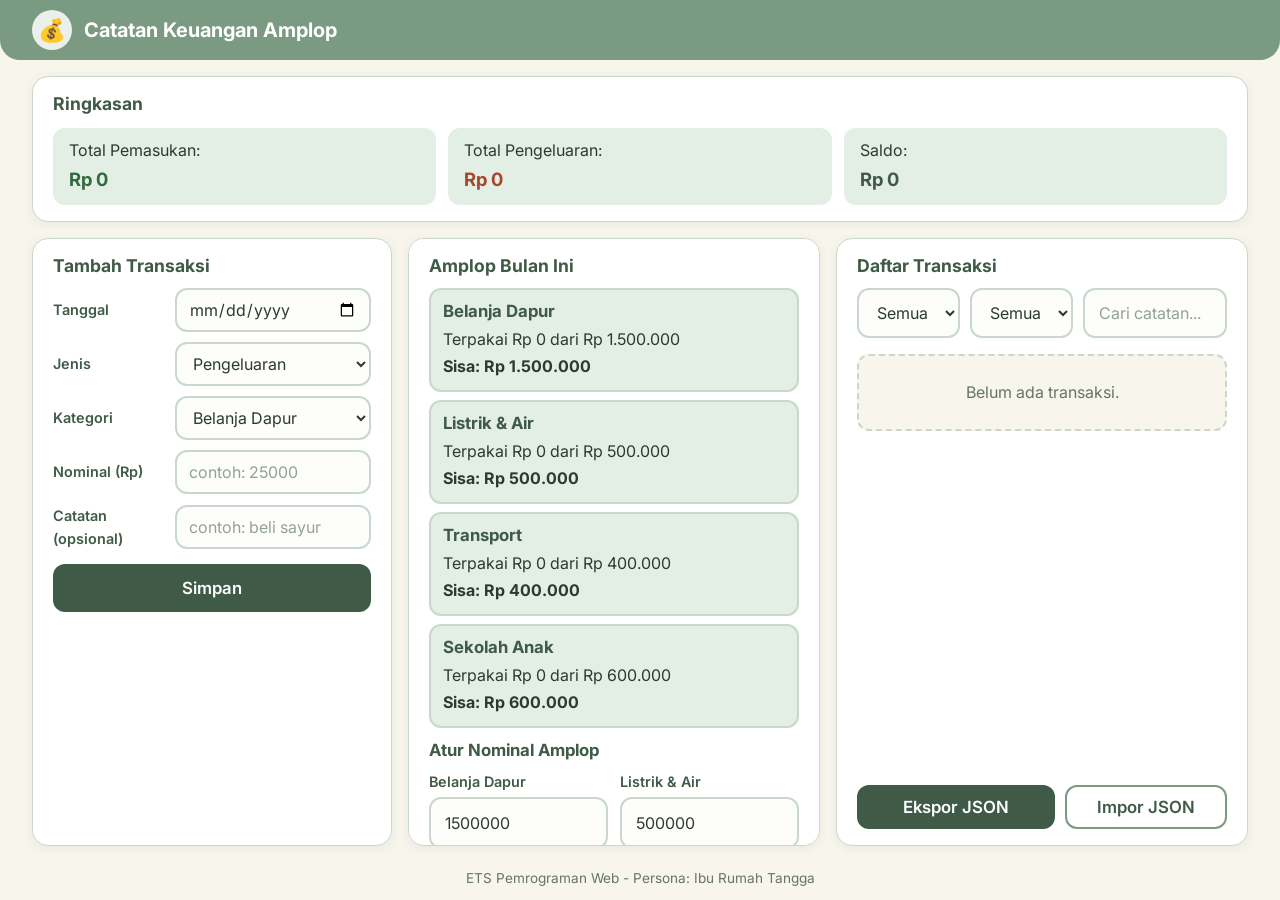
<file: index.html>
<!DOCTYPE html>
<html lang="id">
<head>
  <meta charset="UTF-8">
  <meta name="viewport" content="width=device-width, initial-scale=1.0">
  <title>Catatan Keuangan Amplop</title>

  <link rel="stylesheet" href="style.css">
</head>
<body>

  <!-- ===== HEADER: logo + judul aplikasi ===== -->
  <header>
    <span class="logo">💰</span>
    <h1>Catatan Keuangan Amplop</h1>
  </header>

  <main>

    <!-- ===== W5: RINGKASAN (diisi otomatis oleh hitungRingkasan()) ===== -->
    <section id="ringkasan">
      <h2>Ringkasan</h2>
      <p>Total Pemasukan: <strong id="total-pemasukan">Rp 0</strong></p>
      <p>Total Pengeluaran: <strong id="total-pengeluaran">Rp 0</strong></p>
      <p>Saldo: <strong id="saldo">Rp 0</strong></p>
    </section>

    <!-- ===== FITUR KHAS: AMPLOP (diisi oleh renderAmplop() dan renderPengaturanAmplop()) ===== -->
    <section id="bagian-amplop">
      <h2>Amplop Bulan Ini</h2>

      <!-- Kartu tiap amplop: jatah, terpakai, sisa, dan tanda HABIS -->
      <div id="daftar-amplop"></div>

      <!-- Kolom untuk mengatur nominal tiap amplop (dibuat oleh JavaScript) -->
      <h3>Atur Nominal Amplop</h3>
      <div id="pengaturan-amplop"></div>
      <button type="button" id="tombol-simpan-amplop">Simpan Amplop</button>
      <p id="pesan-amplop" class="pesan"></p>
    </section>

    <!-- ===== W1 + W6: FORM TAMBAH TRANSAKSI (juga dipakai untuk bonus edit) ===== -->
    <section id="bagian-form">

      <h2>Tambah Transaksi</h2>

      <form id="form-transaksi">

        <!-- Tanggal transaksi -->
        <label for="tanggal">Tanggal</label>
        <input type="date" id="tanggal">

        <!-- Jenis: pemasukan atau pengeluaran -->
        <label for="jenis">Jenis</label>
        <select id="jenis">
          <option value="pengeluaran">Pengeluaran</option>
          <option value="pemasukan">Pemasukan</option>
        </select>

        <!-- Kategori: pilihan tetap. Empat nama pertama sama dengan nama amplop -->
        <label for="kategori">Kategori</label>
        <select id="kategori">
          <option value="Belanja Dapur">Belanja Dapur</option>
          <option value="Listrik & Air">Listrik &amp; Air</option>
          <option value="Transport">Transport</option>
          <option value="Sekolah Anak">Sekolah Anak</option>
          <option value="Lainnya">Lainnya</option>
          <option value="Uang Belanja">Uang Belanja</option>
        </select>

        <!-- Nominal: angka -->
        <label for="nominal">Nominal (Rp)</label>
        <input type="number" id="nominal" placeholder="contoh: 25000">

        <!-- Catatan: boleh dikosongkan -->
        <label for="catatan">Catatan (opsional)</label>
        <input type="text" id="catatan" placeholder="contoh: beli sayur">

        <!-- W6: pesan error tampil di sini -->
        <p id="pesan-error" class="error"></p>

        <button type="submit" id="tombol-simpan">Simpan</button>
        <!-- Tombol Batal hanya muncul saat mengedit transaksi -->
        <button type="button" id="tombol-batal" class="tombol-batal" hidden>Batal</button>
      </form>
    </section>

    <!-- ===== W2 + W3: DAFTAR TRANSAKSI ===== -->
    <section id="bagian-daftar">
      <h2>Daftar Transaksi</h2>

      <!-- BONUS filter dan pencarian -->
      <div class="filter">
        <select id="filter-jenis">
          <option value="semua">Semua jenis</option>
          <option value="pemasukan">Pemasukan</option>
          <option value="pengeluaran">Pengeluaran</option>
        </select>
        <select id="filter-kategori">
          <option value="semua">Semua kategori</option>
          <option value="Belanja Dapur">Belanja Dapur</option>
          <option value="Listrik & Air">Listrik &amp; Air</option>
          <option value="Transport">Transport</option>
          <option value="Sekolah Anak">Sekolah Anak</option>
          <option value="Lainnya">Lainnya</option>
          <option value="Uang Belanja">Uang Belanja</option>
        </select>
        <input type="text" id="cari" placeholder="Cari catatan...">
      </div>

      <!-- Pesan kalau belum ada transaksi atau tidak ada yang cocok -->
      <p id="pesan-kosong">Belum ada transaksi.</p>

      <!-- Isi <ul> ini sengaja kosong, diisi oleh JavaScript -->
      <ul id="daftar-transaksi"></ul>

      <!-- BONUS backup: ekspor dan impor JSON -->
      <div class="backup">
        <button type="button" id="tombol-ekspor">Ekspor JSON</button>
        <label for="input-impor" class="tombol-impor">Impor JSON</label>
        <input type="file" id="input-impor" accept=".json" hidden>
      </div>
      <p id="pesan-backup" class="pesan"></p>
    </section>

  </main>

  <footer>
    <p>ETS Pemrograman Web - Persona: Ibu Rumah Tangga</p>
  </footer>

  <!-- Hubungkan ke file JavaScript. Ditaruh paling bawah supaya elemen HTML sudah ada saat JS jalan -->
  <script src="script.js"></script>
</body>
</html>
</file>
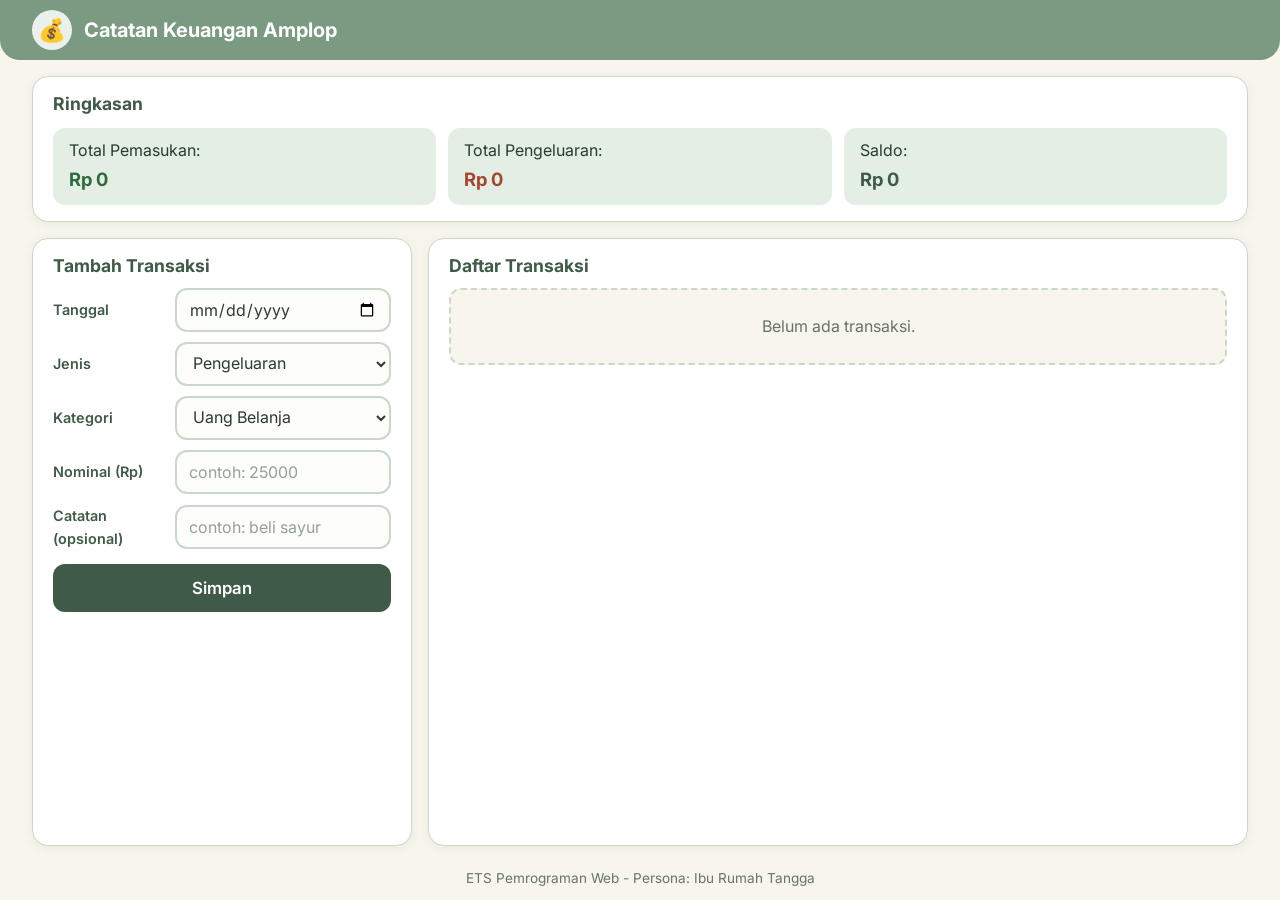
<file: Persona4/index.html>
<!DOCTYPE html>
<html lang="id">
<head>
  <meta charset="UTF-8">
  <meta name="viewport" content="width=device-width, initial-scale=1.0">
  <title>Catatan Keuangan Amplop</title>
 
  <link rel="stylesheet" href="style.css">
</head>
<body>
 
    <!-- ===== HEADER: logo + judul aplikasi ===== -->
    <header>
        <span class="logo">💰</span>
        <h1>Catatan Keuangan Amplop</h1>
    </header>

    <main>

                <!-- ===== W5: RINGKASAN (diisi otomatis oleh hitungRingkasan()) ===== -->
        <section id="ringkasan">
            <h2>Ringkasan</h2>
            <p>Total Pemasukan: <strong id="total-pemasukan">Rp 0</strong></p>
            <p>Total Pengeluaran: <strong id="total-pengeluaran">Rp 0</strong></p>
            <p>Saldo: <strong id="saldo">Rp 0</strong></p>
        </section>

        <section id="bagian-form">

        <h2>Tambah Transaksi</h2>

        <form id="form-transaksi">

             <!-- Tanggal transaksi -->
            <label for="tanggal">Tanggal</label>
            <input type="date" id="tanggal">

             <!-- Jenis: pemasukan atau pengeluaran -->
            <label for="jenis">Jenis</label>
            <select id="jenis">
                <option value="pengeluaran">Pengeluaran</option>
                <option value="pemasukan">Pemasukan</option>
            </select>

            <!-- Kategori: pilihan tetap (minimal 4) -->
            <label for="kategori">Kategori</label>

            <select id="kategori">
                <option value="Uang Belanja">Uang Belanja</option>
                <option value="Belanja Dapur">Belanja Dapur</option>
                <option value="Listrik & Air">Listrik &amp; Air</option>
                <option value="Transport">Transport</option>
                <option value="Sekolah Anak">Sekolah Anak</option>
                <option value="Lainnya">Lainnya</option>
            </select>

            <!-- Nominal: angka -->
            <label for="nominal">Nominal (Rp)</label>
            <input type="number" id="nominal" placeholder="contoh: 25000">

            <!-- Catatan: boleh dikosongkan -->
            <label for="catatan">Catatan (opsional)</label>
            <input type="text" id="catatan" placeholder="contoh: beli sayur">

            <p id="pesan-error" class="error"></p>

            <button type="submit">Simpan</button>
        </form>
        </section>

                <!-- ===== W2: DAFTAR TRANSAKSI ===== -->
        <section id="bagian-daftar">
            <h2>Daftar Transaksi</h2>

            <!-- Pesan ini tampil kalau belum ada transaksi -->
            <p id="pesan-kosong">Belum ada transaksi.</p>

            <!-- Isi <ul> ini sengaja kosong, nanti diisi oleh JavaScript -->
            <ul id="daftar-transaksi"></ul>
        </section>


    </main>

    <footer>
        <p>ETS Pemrograman Web - Persona: Ibu Rumah Tangga</p>
    </footer>

    <!-- Hubungkan ke file JavaScript. Ditaruh paling bawah supaya elemen HTML sudah ada saat JS jalan --
    <script src="script.js"></script>
</body>
</html>
</file>
<file: style.css>
/* ==========================================================
   style.css - Catatan Keuangan Amplop (persona: ibu rumah tangga)
   Tema hijau kalem, mobile-first, tombol dan input besar
   ========================================================== */

/* Font Inter dari Google Fonts, kalau gagal dimuat dipakai font bawaan perangkat */
@import url("https://fonts.googleapis.com/css2?family=Inter:wght@400;500;600;700&display=swap");

/* ---------- 1. Warna dan ukuran yang dipakai berulang ---------- */
:root {
  --latar: #f7f5ec;          /* krem lembut untuk latar halaman */
  --kartu: #ffffff;          /* putih untuk kotak isi */
  --hijau-tua: #3f5a47;      /* teks judul, tombol utama */
  --hijau-sage: #7a9a82;     /* warna tema utama */
  --hijau-mint: #e3eee4;     /* latar lembut hijau */
  --garis: #c9d8cb;          /* batas kotak dan input */
  --teks: #2c3a30;           /* teks utama (hijau sangat gelap) */
  --teks-redup: #667568;     /* teks pendukung */

  --masuk: #4f9a63;          /* pemasukan: hijau sedikit lebih terang */
  --masuk-latar: #eaf5ec;
  --masuk-teks: #2f6b3f;

  --keluar: #c8674f;         /* pengeluaran: merah bata kalem / coral */
  --keluar-latar: #fbeeea;
  --keluar-teks: #a5472f;

  --radius: 16px;
  --radius-kecil: 12px;
  --bayangan: 0 2px 10px rgba(63, 90, 71, 0.08);
}

/* ---------- 2. Pengaturan dasar ---------- */
* {
  box-sizing: border-box;
}

html {
  font-size: 17px; /* sedikit lebih besar dari standar supaya nyaman dibaca */
}

body {
  margin: 0;
  background: var(--latar);
  color: var(--teks);
  font-family: "Inter", "Roboto", "Segoe UI", system-ui, -apple-system, sans-serif;
  line-height: 1.6;
}

h1, h2, h3 {
  color: var(--hijau-tua);
  line-height: 1.3;
  margin: 0 0 16px;
}

h1 { font-size: 1.5rem; }
h2 { font-size: 1.25rem; }
h3 { font-size: 1.05rem; margin-top: 24px; }

/* ---------- 3. Header ---------- */
header {
  display: flex;
  align-items: center;
  gap: 12px;
  background: var(--hijau-sage);
  padding: 20px 16px;
  border-radius: 0 0 24px 24px;
}

header h1 {
  color: #ffffff;
  margin: 0;
}

.logo {
  display: flex;
  align-items: center;
  justify-content: center;
  width: 48px;
  height: 48px;
  font-size: 1.7rem;
  background: rgba(255, 255, 255, 0.85);
  border-radius: 50%;
  flex-shrink: 0;
}

/* ---------- 4. Susunan halaman utama ---------- */
main {
  max-width: 720px;
  margin: 0 auto;
  padding: 20px 16px 8px;
  display: flex;
  flex-direction: column;
  gap: 20px;
}

/* Setiap bagian tampil sebagai kotak putih yang membulat */
main > section {
  background: var(--kartu);
  border: 1px solid var(--garis);
  border-radius: var(--radius);
  box-shadow: var(--bayangan);
  padding: 20px 16px;
}

/* ---------- 5. Ringkasan ---------- */
/* Versi sederhana: tiga paragraf berisi label dan angka */
#ringkasan > p {
  display: flex;
  justify-content: space-between;
  align-items: center;
  gap: 12px;
  margin: 0 0 10px;
  padding: 14px 16px;
  background: var(--hijau-mint);
  border-radius: var(--radius-kecil);
}

#ringkasan > p:last-child {
  margin-bottom: 0;
}

#ringkasan strong {
  font-size: 1.15rem;
  white-space: nowrap;
}

/* Warna angka: pemasukan hijau, pengeluaran coral */
#total-pemasukan { color: var(--masuk-teks); }
#total-pengeluaran { color: var(--keluar-teks); }
#saldo { color: var(--hijau-tua); font-size: 1.3rem; }

/* Versi kartu (kalau memakai .kotak-ringkasan dan .kartu) */
.kotak-ringkasan {
  display: grid;
  gap: 10px;
}

.kartu {
  background: var(--hijau-mint);
  border-radius: var(--radius-kecil);
  padding: 14px 16px;
}

.kartu p {
  margin: 0 0 4px;
  color: var(--teks-redup);
  font-size: 0.9rem;
}

.kartu strong {
  font-size: 1.25rem;
}

/* ---------- 6. Form ---------- */
form {
  display: flex;
  flex-direction: column;
}

label {
  display: block;
  margin: 14px 0 6px;
  font-weight: 600;
  color: var(--hijau-tua);
}

label:first-of-type {
  margin-top: 0;
}

/* Input dan pilihan dibuat besar dengan batas yang jelas */
input,
select {
  width: 100%;
  min-height: 52px;
  padding: 12px 14px;
  font-family: inherit;
  font-size: 1rem; /* minimal 16px supaya HP tidak memperbesar layar otomatis */
  color: var(--teks);
  background: #fdfdfb;
  border: 2px solid var(--garis);
  border-radius: var(--radius-kecil);
}

input::placeholder {
  color: #93a196;
}

input:focus,
select:focus {
  outline: none;
  border-color: var(--hijau-sage);
  box-shadow: 0 0 0 4px rgba(122, 154, 130, 0.25);
}

/* ---------- 7. Tombol ---------- */
button {
  min-height: 52px;
  padding: 12px 20px;
  font-family: inherit;
  font-size: 1.05rem;
  font-weight: 600;
  color: #ffffff;
  background: var(--hijau-tua);
  border: none;
  border-radius: var(--radius-kecil);
  cursor: pointer;
}

button:hover {
  background: #34493b;
}

button:active {
  transform: scale(0.98);
}

button:focus-visible {
  outline: 3px solid var(--hijau-sage);
  outline-offset: 2px;
}

/* Tombol di dalam form dan di bagian amplop dibuat selebar kotak */
form button,
#tombol-simpan-amplop,
#tombol-ekspor {
  width: 100%;
  margin-top: 18px;
}

/* ---------- 8. Pesan (error dan info) ---------- */
.pesan {
  margin: 12px 0 0;
  padding: 12px 14px;
  border-radius: var(--radius-kecil);
  background: var(--hijau-mint);
  color: var(--hijau-tua);
  font-size: 0.95rem;
}

.error {
  margin: 14px 0 0;
  padding: 12px 14px;
  border-radius: var(--radius-kecil);
  background: var(--keluar-latar);
  border: 1px solid var(--keluar);
  color: var(--keluar-teks);
  font-size: 0.95rem;
}

/* Kalau pesan kosong, kotaknya disembunyikan */
.pesan:empty,
.error:empty {
  display: none;
}

/* ---------- 9. Daftar transaksi ---------- */
#pesan-kosong {
  margin: 0;
  padding: 20px 12px;
  text-align: center;
  color: var(--teks-redup);
  background: var(--latar);
  border: 2px dashed var(--garis);
  border-radius: var(--radius-kecil);
}

#daftar-transaksi {
  list-style: none;
  margin: 0;
  padding: 0;
  display: flex;
  flex-direction: column;
  gap: 12px;
}

#daftar-transaksi li {
  display: flex;
  flex-direction: column; /* di HP: teks di atas, tombol di bawah */
  gap: 12px;
  padding: 14px 14px 14px 16px;
  border-radius: var(--radius-kecil);
  border-left: 8px solid var(--garis);
  word-break: break-word;
}

/* Penanda warna: pemasukan hijau, pengeluaran coral */
#daftar-transaksi li.pemasukan {
  background: var(--masuk-latar);
  border-left-color: var(--masuk);
  color: var(--masuk-teks);
}

#daftar-transaksi li.pengeluaran {
  background: var(--keluar-latar);
  border-left-color: var(--keluar);
  color: var(--keluar-teks);
}

#daftar-transaksi li span {
  font-weight: 500;
}

/* Tombol Hapus: garis coral, tetap cukup besar untuk jari */
#daftar-transaksi li button {
  width: 100%;
  min-height: 46px;
  background: #ffffff;
  color: var(--keluar-teks);
  border: 2px solid var(--keluar);
}

#daftar-transaksi li button:hover {
  background: var(--keluar);
  color: #ffffff;
}

/* ---------- 10. Bagian amplop (fitur khas) ---------- */
#daftar-amplop {
  display: grid;
  gap: 12px;
}

/* Satu amplop. Beri class "amplop" pada tiap kartu di JavaScript */
.amplop {
  padding: 16px;
  background: var(--hijau-mint);
  border: 2px solid var(--garis);
  border-radius: var(--radius-kecil);
}

.amplop h3,
.amplop h4 {
  margin: 0 0 6px;
  font-size: 1.05rem;
  color: var(--hijau-tua);
}

.amplop p {
  margin: 2px 0;
}

/* Amplop yang sudah habis: beri class "habis" di JavaScript */
.amplop.habis {
  background: var(--keluar-latar);
  border-color: var(--keluar);
  color: var(--keluar-teks);
}

.amplop .tanda-habis,
.tanda-habis {
  display: inline-block;
  margin-top: 6px;
  padding: 4px 12px;
  font-size: 0.85rem;
  font-weight: 700;
  color: #ffffff;
  background: var(--keluar);
  border-radius: 999px;
}

/* Pengaturan nominal amplop: tiap baris berisi label dan input */
#pengaturan-amplop {
  display: grid;
  gap: 4px;
}

#pengaturan-amplop > div {
  margin-bottom: 8px;
}

/* ---------- 11. Filter dan backup (bonus) ---------- */
.filter {
  display: flex;
  flex-direction: column;
  gap: 10px;
  margin-bottom: 16px;
}

input[type="file"] {
  margin-top: 12px;
  padding: 10px;
  min-height: 0;
  background: var(--latar);
  border-style: dashed;
}

/* ---------- 12. Footer ---------- */
footer {
  text-align: center;
  padding: 20px 16px 28px;
  color: var(--teks-redup);
  font-size: 0.85rem;
}

footer p {
  margin: 0;
}

/* ---------- 13. Layar lebih lebar (tablet dan laptop) ---------- */
@media (min-width: 640px) {
  html {
    font-size: 18px;
  }

  header {
    justify-content: center;
    padding: 24px;
  }

  main > section {
    padding: 24px;
  }

  .kotak-ringkasan {
    grid-template-columns: repeat(3, 1fr);
  }

  #daftar-amplop {
    grid-template-columns: repeat(2, 1fr);
  }

  .filter {
    flex-direction: row;
  }

  /* Di layar lebar, teks dan tombol Hapus sejajar satu baris */
  #daftar-transaksi li {
    flex-direction: row;
    align-items: center;
    justify-content: space-between;
  }

  #daftar-transaksi li button {
    width: auto;
    min-width: 100px;
  }
}

/* ---------- 14. Layar sangat kecil (HP 360px) ---------- */
@media (max-width: 380px) {
  html {
    font-size: 16px;
  }

  main {
    padding: 16px 12px 8px;
  }

  main > section {
    padding: 16px 12px;
  }

  #ringkasan > p {
    flex-direction: column;
    align-items: flex-start;
    gap: 2px;
  }
}


/* ---------- 15. Desktop: semua fitur muat dalam satu layar, tanpa scroll halaman ---------- */
/* Hanya aktif di layar lebar DAN cukup tinggi. Di HP dan tablet tampilan tetap satu kolom. */
@media (min-width: 1024px) and (min-height: 640px) {

  html {
    font-size: 16px; /* sedikit lebih kecil dari mode HP supaya semuanya muat */
  }

  /* Halaman setinggi layar: header di atas, isi di tengah, footer di bawah */
  body {
    height: 100vh;
    display: flex;
    flex-direction: column;
    overflow: hidden;
  }

  /* Header dibuat ramping */
  header {
    justify-content: flex-start;
    padding: 10px 32px;
    border-radius: 0 0 20px 20px;
    flex-shrink: 0;
  }

  header h1 {
    font-size: 1.25rem;
  }

  .logo {
    width: 40px;
    height: 40px;
    font-size: 1.4rem;
  }

  /* Isi halaman dibagi jadi kolom (grid): ringkasan di baris atas, sisanya di baris bawah */
  main {
    flex: 1;
    min-height: 0;
    width: 100%;
    max-width: 1280px;
    padding: 16px 32px;
    display: grid;
    grid-template-columns: 380px 1fr;          /* kolom 1: form, kolom 2: daftar */
    grid-template-rows: auto minmax(0, 1fr);
    gap: 16px;
  }

  /* Kalau nanti ada bagian amplop: form | amplop | daftar */
  main:has(#bagian-amplop) {
    grid-template-columns: 360px 1fr 1fr;
  }

  main > section {
    min-height: 0;
    padding: 16px 20px;
  }

  main h2 {
    margin-bottom: 10px;
    font-size: 1.1rem;
  }

  /* --- Ringkasan: tiga kotak berjajar satu baris di atas --- */
  #ringkasan {
    grid-column: 1 / -1;
    display: grid;
    grid-template-columns: repeat(3, 1fr);
    gap: 12px;
  }

  #ringkasan h2 {
    grid-column: 1 / -1;
    margin: 0;
  }

  #ringkasan > p {
    flex-direction: column;
    align-items: flex-start;
    gap: 2px;
    margin: 0;
    padding: 10px 16px;
  }

  /* --- Form: label di kiri, isian di kanan, supaya lebih pendek --- */
  #bagian-form {
    grid-column: 1;
    grid-row: 2;
    overflow-y: auto;
  }

  #bagian-form form {
    display: grid;
    grid-template-columns: 110px 1fr;
    gap: 10px 12px;
    align-items: center;
  }

  #bagian-form label {
    margin: 0;
    font-size: 0.9rem;
  }

  #bagian-form input,
  #bagian-form select {
    min-height: 44px;
    padding: 8px 12px;
  }

  /* Pesan error dan tombol Simpan selebar form */
  #bagian-form .error {
    grid-column: 1 / -1;
    margin: 0;
  }

  #bagian-form form button {
    grid-column: 1 / -1;
    width: 100%;
    min-height: 48px;
    margin-top: 4px;
  }

  /* --- Amplop (muncul kalau section amplop sudah dibuat) --- */
  #bagian-amplop {
    grid-column: 2;
    grid-row: 2;
    overflow-y: auto;
  }

  #daftar-amplop {
    grid-template-columns: 1fr;
    gap: 8px;
  }

  .amplop {
    padding: 10px 14px;
  }

  /* --- Daftar transaksi: kotaknya tetap, hanya isi daftarnya yang bisa digulir --- */
  #bagian-daftar {
    grid-column: 2;
    grid-row: 2;
    display: flex;
    flex-direction: column;
  }

  main:has(#bagian-amplop) #bagian-daftar {
    grid-column: 3;
  }

  #daftar-transaksi {
    flex: 1;
    min-height: 0;
    overflow-y: auto;
    padding-right: 6px;
    gap: 8px;
    scrollbar-width: thin;
    scrollbar-color: var(--hijau-sage) transparent;
  }

  #daftar-transaksi li {
    padding: 10px 12px 10px 14px;
  }

  #daftar-transaksi li button {
    min-height: 40px;
  }

  #pesan-kosong {
    padding: 24px 12px;
  }

  /* --- Footer ramping --- */
  footer {
    flex-shrink: 0;
    padding: 6px 16px 10px;
  }
}


/* ---------- 16. Amplop, edit, filter, dan backup ---------- */

/* Kartu amplop: nama di kiri, tanda HABIS di kanan */
.amplop-atas {
  display: flex;
  justify-content: space-between;
  align-items: center;
  gap: 8px;
}

.amplop .sisa {
  font-weight: 700;
}

/* Pengaturan nominal amplop: dua kolom */
#pengaturan-amplop {
  grid-template-columns: 1fr 1fr;
  gap: 8px 12px;
}

#pengaturan-amplop > div {
  margin-bottom: 0;
}

#pengaturan-amplop label {
  margin: 0 0 4px;
  font-size: 0.9rem;
}

/* Dua tombol (Edit dan Hapus) berdampingan di tiap transaksi */
.aksi {
  display: flex;
  gap: 8px;
}

.aksi button {
  flex: 1;
}

#daftar-transaksi li button.tombol-edit {
  color: var(--hijau-tua);
  border-color: var(--hijau-sage);
}

#daftar-transaksi li button.tombol-edit:hover {
  background: var(--hijau-sage);
  color: #ffffff;
}

/* Tombol Batal saat mengedit */
.tombol-batal {
  background: #ffffff;
  color: var(--hijau-tua);
  border: 2px solid var(--hijau-sage);
}

.tombol-batal:hover {
  background: var(--hijau-mint);
}

form .tombol-batal {
  margin-top: 8px;
}

/* Filter: tiga kolom isian */
.filter {
  display: grid;
  gap: 10px;
}

@media (min-width: 640px) {
  .filter {
    grid-template-columns: 1fr 1fr 1.4fr;
  }

  #daftar-transaksi li .aksi {
    flex: none;
  }
}

/* Backup: tombol Ekspor dan Impor berdampingan */
.backup {
  display: flex;
  gap: 10px;
  margin-top: 14px;
}

.backup #tombol-ekspor {
  flex: 1;
  width: auto;
  margin-top: 0;
  min-height: 46px;
}

.tombol-impor {
  flex: 1;
  display: flex;
  align-items: center;
  justify-content: center;
  margin: 0;
  min-height: 46px;
  font-size: 1.05rem;
  font-weight: 600;
  color: var(--hijau-tua);
  background: #ffffff;
  border: 2px solid var(--hijau-sage);
  border-radius: var(--radius-kecil);
  cursor: pointer;
}

.tombol-impor:hover {
  background: var(--hijau-mint);
}

/* Desktop: rapatkan bagian-bagian baru supaya tetap muat satu layar */
@media (min-width: 1024px) and (min-height: 640px) {
  #bagian-amplop h3 {
    margin: 12px 0 8px;
  }

  #tombol-simpan-amplop {
    margin-top: 12px;
    min-height: 44px;
  }

  .amplop {
    padding: 8px 12px;
  }

  .amplop h4 {
    margin: 0;
  }

  .filter input,
  .filter select {
    min-height: 40px;
  }

  .backup {
    margin-top: 10px;
    flex-shrink: 0;
  }

  .backup #tombol-ekspor,
  .tombol-impor {
    min-height: 40px;
  }

  #daftar-transaksi li {
    flex-direction: row;
    align-items: center;
    justify-content: space-between;
  }

  #daftar-transaksi li button {
    min-height: 38px;
    min-width: 70px;
  }
}
</file>
<file: Persona4/style.css>
/* ==========================================================
   style.css - Catatan Keuangan Amplop (persona: ibu rumah tangga)
   Tema hijau kalem, mobile-first, tombol dan input besar
   ========================================================== */

/* Font Inter dari Google Fonts, kalau gagal dimuat dipakai font bawaan perangkat */
@import url("https://fonts.googleapis.com/css2?family=Inter:wght@400;500;600;700&display=swap");

/* ---------- 1. Warna dan ukuran yang dipakai berulang ---------- */
:root {
  --latar: #f7f5ec;          /* krem lembut untuk latar halaman */
  --kartu: #ffffff;          /* putih untuk kotak isi */
  --hijau-tua: #3f5a47;      /* teks judul, tombol utama */
  --hijau-sage: #7a9a82;     /* warna tema utama */
  --hijau-mint: #e3eee4;     /* latar lembut hijau */
  --garis: #c9d8cb;          /* batas kotak dan input */
  --teks: #2c3a30;           /* teks utama (hijau sangat gelap) */
  --teks-redup: #667568;     /* teks pendukung */

  --masuk: #4f9a63;          /* pemasukan: hijau sedikit lebih terang */
  --masuk-latar: #eaf5ec;
  --masuk-teks: #2f6b3f;

  --keluar: #c8674f;         /* pengeluaran: merah bata kalem / coral */
  --keluar-latar: #fbeeea;
  --keluar-teks: #a5472f;

  --radius: 16px;
  --radius-kecil: 12px;
  --bayangan: 0 2px 10px rgba(63, 90, 71, 0.08);
}

/* ---------- 2. Pengaturan dasar ---------- */
* {
  box-sizing: border-box;
}

html {
  font-size: 17px; /* sedikit lebih besar dari standar supaya nyaman dibaca */
}

body {
  margin: 0;
  background: var(--latar);
  color: var(--teks);
  font-family: "Inter", "Roboto", "Segoe UI", system-ui, -apple-system, sans-serif;
  line-height: 1.6;
}

h1, h2, h3 {
  color: var(--hijau-tua);
  line-height: 1.3;
  margin: 0 0 16px;
}

h1 { font-size: 1.5rem; }
h2 { font-size: 1.25rem; }
h3 { font-size: 1.05rem; margin-top: 24px; }

/* ---------- 3. Header ---------- */
header {
  display: flex;
  align-items: center;
  gap: 12px;
  background: var(--hijau-sage);
  padding: 20px 16px;
  border-radius: 0 0 24px 24px;
}

header h1 {
  color: #ffffff;
  margin: 0;
}

.logo {
  display: flex;
  align-items: center;
  justify-content: center;
  width: 48px;
  height: 48px;
  font-size: 1.7rem;
  background: rgba(255, 255, 255, 0.85);
  border-radius: 50%;
  flex-shrink: 0;
}

/* ---------- 4. Susunan halaman utama ---------- */
main {
  max-width: 720px;
  margin: 0 auto;
  padding: 20px 16px 8px;
  display: flex;
  flex-direction: column;
  gap: 20px;
}

/* Setiap bagian tampil sebagai kotak putih yang membulat */
main > section {
  background: var(--kartu);
  border: 1px solid var(--garis);
  border-radius: var(--radius);
  box-shadow: var(--bayangan);
  padding: 20px 16px;
}

/* ---------- 5. Ringkasan ---------- */
/* Versi sederhana: tiga paragraf berisi label dan angka */
#ringkasan > p {
  display: flex;
  justify-content: space-between;
  align-items: center;
  gap: 12px;
  margin: 0 0 10px;
  padding: 14px 16px;
  background: var(--hijau-mint);
  border-radius: var(--radius-kecil);
}

#ringkasan > p:last-child {
  margin-bottom: 0;
}

#ringkasan strong {
  font-size: 1.15rem;
  white-space: nowrap;
}

/* Warna angka: pemasukan hijau, pengeluaran coral */
#total-pemasukan { color: var(--masuk-teks); }
#total-pengeluaran { color: var(--keluar-teks); }
#saldo { color: var(--hijau-tua); font-size: 1.3rem; }

/* Versi kartu (kalau memakai .kotak-ringkasan dan .kartu) */
.kotak-ringkasan {
  display: grid;
  gap: 10px;
}

.kartu {
  background: var(--hijau-mint);
  border-radius: var(--radius-kecil);
  padding: 14px 16px;
}

.kartu p {
  margin: 0 0 4px;
  color: var(--teks-redup);
  font-size: 0.9rem;
}

.kartu strong {
  font-size: 1.25rem;
}

/* ---------- 6. Form ---------- */
form {
  display: flex;
  flex-direction: column;
}

label {
  display: block;
  margin: 14px 0 6px;
  font-weight: 600;
  color: var(--hijau-tua);
}

label:first-of-type {
  margin-top: 0;
}

/* Input dan pilihan dibuat besar dengan batas yang jelas */
input,
select {
  width: 100%;
  min-height: 52px;
  padding: 12px 14px;
  font-family: inherit;
  font-size: 1rem; /* minimal 16px supaya HP tidak memperbesar layar otomatis */
  color: var(--teks);
  background: #fdfdfb;
  border: 2px solid var(--garis);
  border-radius: var(--radius-kecil);
}

input::placeholder {
  color: #93a196;
}

input:focus,
select:focus {
  outline: none;
  border-color: var(--hijau-sage);
  box-shadow: 0 0 0 4px rgba(122, 154, 130, 0.25);
}

/* ---------- 7. Tombol ---------- */
button {
  min-height: 52px;
  padding: 12px 20px;
  font-family: inherit;
  font-size: 1.05rem;
  font-weight: 600;
  color: #ffffff;
  background: var(--hijau-tua);
  border: none;
  border-radius: var(--radius-kecil);
  cursor: pointer;
}

button:hover {
  background: #34493b;
}

button:active {
  transform: scale(0.98);
}

button:focus-visible {
  outline: 3px solid var(--hijau-sage);
  outline-offset: 2px;
}

/* Tombol di dalam form dan di bagian amplop dibuat selebar kotak */
form button,
#tombol-simpan-amplop,
#tombol-ekspor {
  width: 100%;
  margin-top: 18px;
}

/* ---------- 8. Pesan (error dan info) ---------- */
.pesan {
  margin: 12px 0 0;
  padding: 12px 14px;
  border-radius: var(--radius-kecil);
  background: var(--hijau-mint);
  color: var(--hijau-tua);
  font-size: 0.95rem;
}

.error {
  margin: 14px 0 0;
  padding: 12px 14px;
  border-radius: var(--radius-kecil);
  background: var(--keluar-latar);
  border: 1px solid var(--keluar);
  color: var(--keluar-teks);
  font-size: 0.95rem;
}

/* Kalau pesan kosong, kotaknya disembunyikan */
.pesan:empty,
.error:empty {
  display: none;
}

/* ---------- 9. Daftar transaksi ---------- */
#pesan-kosong {
  margin: 0;
  padding: 20px 12px;
  text-align: center;
  color: var(--teks-redup);
  background: var(--latar);
  border: 2px dashed var(--garis);
  border-radius: var(--radius-kecil);
}

#daftar-transaksi {
  list-style: none;
  margin: 0;
  padding: 0;
  display: flex;
  flex-direction: column;
  gap: 12px;
}

#daftar-transaksi li {
  display: flex;
  flex-direction: column; /* di HP: teks di atas, tombol di bawah */
  gap: 12px;
  padding: 14px 14px 14px 16px;
  border-radius: var(--radius-kecil);
  border-left: 8px solid var(--garis);
  word-break: break-word;
}

/* Penanda warna: pemasukan hijau, pengeluaran coral */
#daftar-transaksi li.pemasukan {
  background: var(--masuk-latar);
  border-left-color: var(--masuk);
  color: var(--masuk-teks);
}

#daftar-transaksi li.pengeluaran {
  background: var(--keluar-latar);
  border-left-color: var(--keluar);
  color: var(--keluar-teks);
}

#daftar-transaksi li span {
  font-weight: 500;
}

/* Tombol Hapus: garis coral, tetap cukup besar untuk jari */
#daftar-transaksi li button {
  width: 100%;
  min-height: 46px;
  background: #ffffff;
  color: var(--keluar-teks);
  border: 2px solid var(--keluar);
}

#daftar-transaksi li button:hover {
  background: var(--keluar);
  color: #ffffff;
}

/* ---------- 10. Bagian amplop (fitur khas) ---------- */
#daftar-amplop {
  display: grid;
  gap: 12px;
}

/* Satu amplop. Beri class "amplop" pada tiap kartu di JavaScript */
.amplop {
  padding: 16px;
  background: var(--hijau-mint);
  border: 2px solid var(--garis);
  border-radius: var(--radius-kecil);
}

.amplop h3,
.amplop h4 {
  margin: 0 0 6px;
  font-size: 1.05rem;
  color: var(--hijau-tua);
}

.amplop p {
  margin: 2px 0;
}

/* Amplop yang sudah habis: beri class "habis" di JavaScript */
.amplop.habis {
  background: var(--keluar-latar);
  border-color: var(--keluar);
  color: var(--keluar-teks);
}

.amplop .tanda-habis,
.tanda-habis {
  display: inline-block;
  margin-top: 6px;
  padding: 4px 12px;
  font-size: 0.85rem;
  font-weight: 700;
  color: #ffffff;
  background: var(--keluar);
  border-radius: 999px;
}

/* Pengaturan nominal amplop: tiap baris berisi label dan input */
#pengaturan-amplop {
  display: grid;
  gap: 4px;
}

#pengaturan-amplop > div {
  margin-bottom: 8px;
}

/* ---------- 11. Filter dan backup (bonus) ---------- */
.filter {
  display: flex;
  flex-direction: column;
  gap: 10px;
  margin-bottom: 16px;
}

input[type="file"] {
  margin-top: 12px;
  padding: 10px;
  min-height: 0;
  background: var(--latar);
  border-style: dashed;
}

/* ---------- 12. Footer ---------- */
footer {
  text-align: center;
  padding: 20px 16px 28px;
  color: var(--teks-redup);
  font-size: 0.85rem;
}

footer p {
  margin: 0;
}

/* ---------- 13. Layar lebih lebar (tablet dan laptop) ---------- */
@media (min-width: 640px) {
  html {
    font-size: 18px;
  }

  header {
    justify-content: center;
    padding: 24px;
  }

  main > section {
    padding: 24px;
  }

  .kotak-ringkasan {
    grid-template-columns: repeat(3, 1fr);
  }

  #daftar-amplop {
    grid-template-columns: repeat(2, 1fr);
  }

  .filter {
    flex-direction: row;
  }

  /* Di layar lebar, teks dan tombol Hapus sejajar satu baris */
  #daftar-transaksi li {
    flex-direction: row;
    align-items: center;
    justify-content: space-between;
  }

  #daftar-transaksi li button {
    width: auto;
    min-width: 100px;
  }
}

/* ---------- 14. Layar sangat kecil (HP 360px) ---------- */
@media (max-width: 380px) {
  html {
    font-size: 16px;
  }

  main {
    padding: 16px 12px 8px;
  }

  main > section {
    padding: 16px 12px;
  }

  #ringkasan > p {
    flex-direction: column;
    align-items: flex-start;
    gap: 2px;
  }
}


/* ---------- 15. Desktop: semua fitur muat dalam satu layar, tanpa scroll halaman ---------- */
/* Hanya aktif di layar lebar DAN cukup tinggi. Di HP dan tablet tampilan tetap satu kolom. */
@media (min-width: 1024px) and (min-height: 640px) {

  html {
    font-size: 16px; /* sedikit lebih kecil dari mode HP supaya semuanya muat */
  }

  /* Halaman setinggi layar: header di atas, isi di tengah, footer di bawah */
  body {
    height: 100vh;
    display: flex;
    flex-direction: column;
    overflow: hidden;
  }

  /* Header dibuat ramping */
  header {
    justify-content: flex-start;
    padding: 10px 32px;
    border-radius: 0 0 20px 20px;
    flex-shrink: 0;
  }

  header h1 {
    font-size: 1.25rem;
  }

  .logo {
    width: 40px;
    height: 40px;
    font-size: 1.4rem;
  }

  /* Isi halaman dibagi jadi kolom (grid): ringkasan di baris atas, sisanya di baris bawah */
  main {
    flex: 1;
    min-height: 0;
    width: 100%;
    max-width: 1280px;
    padding: 16px 32px;
    display: grid;
    grid-template-columns: 380px 1fr;          /* kolom 1: form, kolom 2: daftar */
    grid-template-rows: auto minmax(0, 1fr);
    gap: 16px;
  }

  /* Kalau nanti ada bagian amplop: form | amplop | daftar */
  main:has(#bagian-amplop) {
    grid-template-columns: 360px 1fr 1fr;
  }

  main > section {
    min-height: 0;
    padding: 16px 20px;
  }

  main h2 {
    margin-bottom: 10px;
    font-size: 1.1rem;
  }

  /* --- Ringkasan: tiga kotak berjajar satu baris di atas --- */
  #ringkasan {
    grid-column: 1 / -1;
    display: grid;
    grid-template-columns: repeat(3, 1fr);
    gap: 12px;
  }

  #ringkasan h2 {
    grid-column: 1 / -1;
    margin: 0;
  }

  #ringkasan > p {
    flex-direction: column;
    align-items: flex-start;
    gap: 2px;
    margin: 0;
    padding: 10px 16px;
  }

  /* --- Form: label di kiri, isian di kanan, supaya lebih pendek --- */
  #bagian-form {
    grid-column: 1;
    grid-row: 2;
    overflow-y: auto;
  }

  #bagian-form form {
    display: grid;
    grid-template-columns: 110px 1fr;
    gap: 10px 12px;
    align-items: center;
  }

  #bagian-form label {
    margin: 0;
    font-size: 0.9rem;
  }

  #bagian-form input,
  #bagian-form select {
    min-height: 44px;
    padding: 8px 12px;
  }

  /* Pesan error dan tombol Simpan selebar form */
  #bagian-form .error {
    grid-column: 1 / -1;
    margin: 0;
  }

  #bagian-form form button {
    grid-column: 1 / -1;
    width: 100%;
    min-height: 48px;
    margin-top: 4px;
  }

  /* --- Amplop (muncul kalau section amplop sudah dibuat) --- */
  #bagian-amplop {
    grid-column: 2;
    grid-row: 2;
    overflow-y: auto;
  }

  #daftar-amplop {
    grid-template-columns: 1fr;
    gap: 8px;
  }

  .amplop {
    padding: 10px 14px;
  }

  /* --- Daftar transaksi: kotaknya tetap, hanya isi daftarnya yang bisa digulir --- */
  #bagian-daftar {
    grid-column: 2;
    grid-row: 2;
    display: flex;
    flex-direction: column;
  }

  main:has(#bagian-amplop) #bagian-daftar {
    grid-column: 3;
  }

  #daftar-transaksi {
    flex: 1;
    min-height: 0;
    overflow-y: auto;
    padding-right: 6px;
    gap: 8px;
    scrollbar-width: thin;
    scrollbar-color: var(--hijau-sage) transparent;
  }

  #daftar-transaksi li {
    padding: 10px 12px 10px 14px;
  }

  #daftar-transaksi li button {
    min-height: 40px;
  }

  #pesan-kosong {
    padding: 24px 12px;
  }

  /* --- Footer ramping --- */
  footer {
    flex-shrink: 0;
    padding: 6px 16px 10px;
  }
}
</file>
